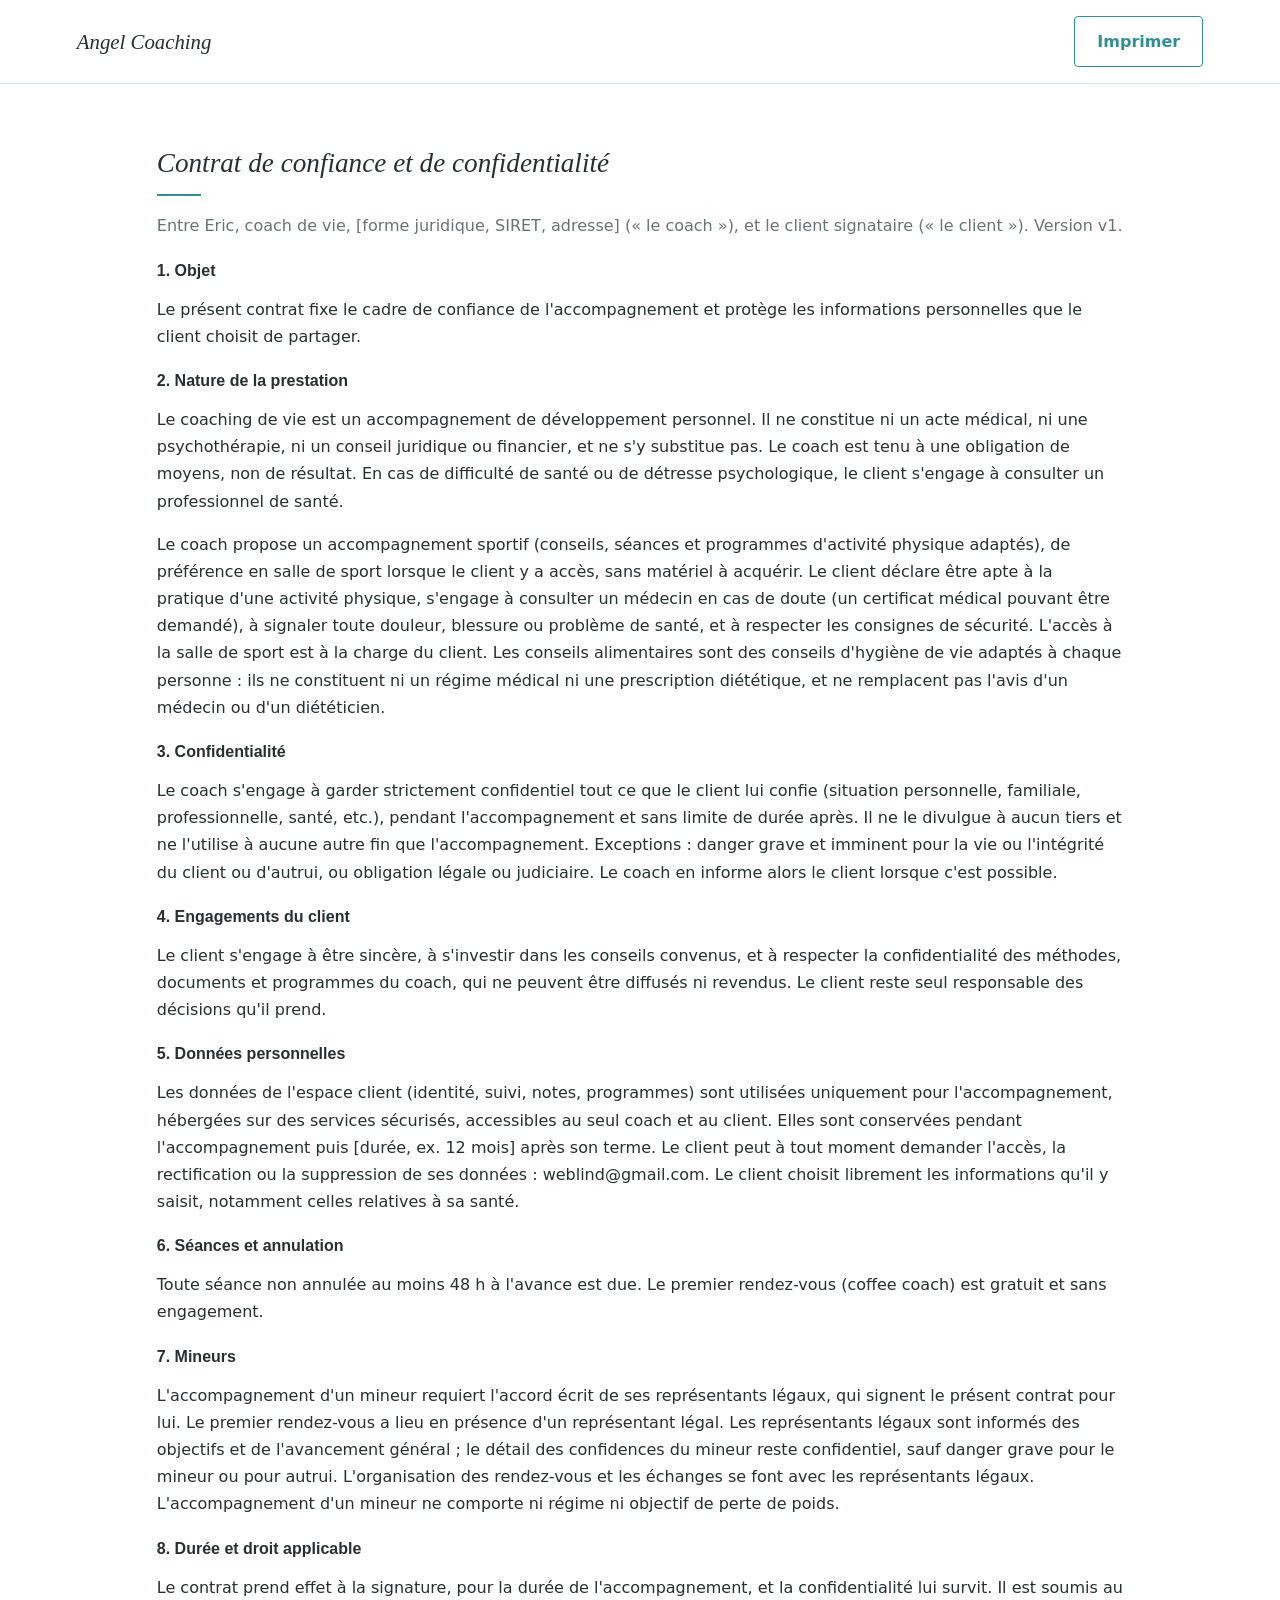
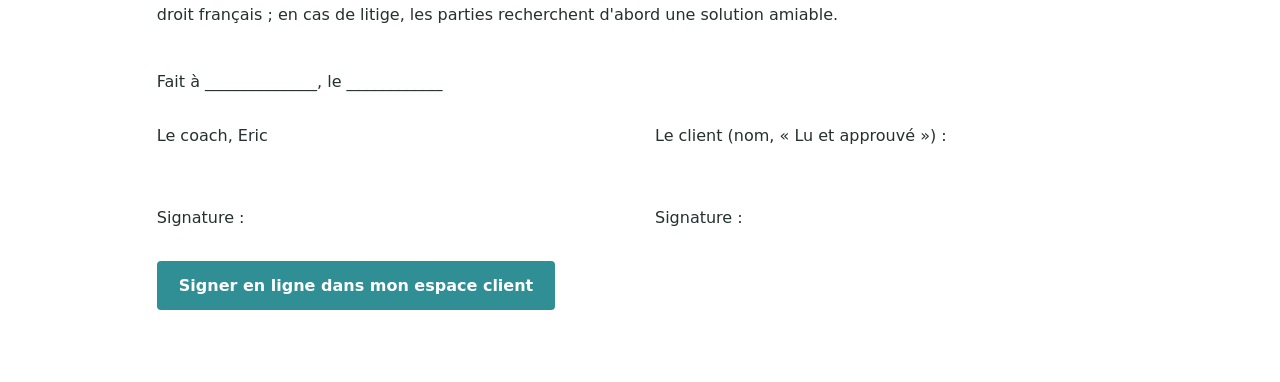
<file: contrat.html>
<!doctype html><html lang="fr"><head><meta charset="utf-8"><meta name="viewport" content="width=device-width,initial-scale=1">
<title>Contrat de confiance et de confidentialité — Angel Coaching</title><meta name="robots" content="noindex"><link rel="stylesheet" href="style.css"></head><body>
<!-- Version v1. Modèle à faire relire par un juriste/avocat avant usage. Si modifié, changer la version (CONTRAT_V dans espace.html + supabase-contrat.sql). -->
<header><b><a href="index.html" style="text-decoration:none;color:inherit">Angel Coaching</a></b><button class="btn alt noprint" onclick="print()">Imprimer</button></header>
<main class="wrap contract"><section><h2>Contrat de confiance et de confidentialité</h2>
<p class="mut">Entre Eric, coach de vie, [forme juridique, SIRET, adresse] (« le coach »), et le client signataire (« le client »). Version v1.</p>
<h3>1. Objet</h3><p>Le présent contrat fixe le cadre de confiance de l'accompagnement et protège les informations personnelles que le client choisit de partager.</p>
<h3>2. Nature de la prestation</h3><p>Le coaching de vie est un accompagnement de développement personnel. Il ne constitue ni un acte médical, ni une psychothérapie, ni un conseil juridique ou financier, et ne s'y substitue pas. Le coach est tenu à une obligation de moyens, non de résultat. En cas de difficulté de santé ou de détresse psychologique, le client s'engage à consulter un professionnel de santé.</p><p>Le coach propose un accompagnement sportif (conseils, séances et programmes d'activité physique adaptés), de préférence en salle de sport lorsque le client y a accès, sans matériel à acquérir. Le client déclare être apte à la pratique d'une activité physique, s'engage à consulter un médecin en cas de doute (un certificat médical pouvant être demandé), à signaler toute douleur, blessure ou problème de santé, et à respecter les consignes de sécurité. L'accès à la salle de sport est à la charge du client. Les conseils alimentaires sont des conseils d'hygiène de vie adaptés à chaque personne : ils ne constituent ni un régime médical ni une prescription diététique, et ne remplacent pas l'avis d'un médecin ou d'un diététicien.</p>
<h3>3. Confidentialité</h3><p>Le coach s'engage à garder strictement confidentiel tout ce que le client lui confie (situation personnelle, familiale, professionnelle, santé, etc.), pendant l'accompagnement et sans limite de durée après. Il ne le divulgue à aucun tiers et ne l'utilise à aucune autre fin que l'accompagnement. Exceptions : danger grave et imminent pour la vie ou l'intégrité du client ou d'autrui, ou obligation légale ou judiciaire. Le coach en informe alors le client lorsque c'est possible.</p>
<h3>4. Engagements du client</h3><p>Le client s'engage à être sincère, à s'investir dans les conseils convenus, et à respecter la confidentialité des méthodes, documents et programmes du coach, qui ne peuvent être diffusés ni revendus. Le client reste seul responsable des décisions qu'il prend.</p>
<h3>5. Données personnelles</h3><p>Les données de l'espace client (identité, suivi, notes, programmes) sont utilisées uniquement pour l'accompagnement, hébergées sur des services sécurisés, accessibles au seul coach et au client. Elles sont conservées pendant l'accompagnement puis [durée, ex. 12 mois] après son terme. Le client peut à tout moment demander l'accès, la rectification ou la suppression de ses données : weblind@gmail.com. Le client choisit librement les informations qu'il y saisit, notamment celles relatives à sa santé.</p>
<h3>6. Séances et annulation</h3><p>Toute séance non annulée au moins 48 h à l'avance est due. Le premier rendez-vous (coffee coach) est gratuit et sans engagement.</p>
<h3>7. Mineurs</h3><p>L'accompagnement d'un mineur requiert l'accord écrit de ses représentants légaux, qui signent le présent contrat pour lui. Le premier rendez-vous a lieu en présence d'un représentant légal. Les représentants légaux sont informés des objectifs et de l'avancement général ; le détail des confidences du mineur reste confidentiel, sauf danger grave pour le mineur ou pour autrui. L'organisation des rendez-vous et les échanges se font avec les représentants légaux. L'accompagnement d'un mineur ne comporte ni régime ni objectif de perte de poids.</p>
<h3>8. Durée et droit applicable</h3><p>Le contrat prend effet à la signature, pour la durée de l'accompagnement, et la confidentialité lui survit. Il est soumis au droit français ; en cas de litige, les parties recherchent d'abord une solution amiable.</p>
<div class="sig"><div>Fait à ______________, le ____________<br><br>Le coach, Eric <br><br><br>Signature :</div><div><br><br>Le client (nom, « Lu et approuvé ») :<br><br><br>Signature :</div></div>
<p class="noprint" style="margin-top:30px"><a class="btn" href="espace.html">Signer en ligne dans mon espace client</a></p></section></main></body></html>
</file>
<file: style.css>
:root{--bg:#fff;--fg:#25302f;--mut:#667472;--acc:#2f8f95;--card:#fff;--line:#dbe6e4;--mist:linear-gradient(180deg,#fbfdf8 0,#d4ece4 45%,#8fd0cf 100%)}
*{box-sizing:border-box}body{margin:0;font:16px/1.7 "Helvetica Neue",system-ui,sans-serif;background:var(--bg);color:var(--fg)}
h1,h2,h3{font-family:Georgia,"Playfair Display",serif;font-weight:400;margin:0 0 14px}h2{font-style:italic;font-size:1.7rem}
a{color:var(--acc)}header{display:flex;justify-content:space-between;align-items:center;flex-wrap:wrap;gap:10px;padding:16px 6vw;background:#fff;border-bottom:1px solid var(--line)}
header b{font:italic 1.3rem Georgia,serif}nav a{margin-left:18px;text-decoration:none;font-weight:500}nav a.btn{margin-left:18px}
.wrap{max-width:980px;margin:0 auto;padding:0 6vw}.mist{background:var(--mist)}.hero{padding:100px 0 80px}h1{font-size:clamp(2.2rem,6vw,3.6rem);line-height:1.1}
.btn{display:inline-block;background:var(--acc);color:#fff!important;border:0;border-radius:4px;padding:11px 22px;font:inherit;font-weight:600;cursor:pointer;text-decoration:none}
.btn.alt{background:transparent;color:var(--acc)!important;border:1px solid var(--acc)}
.grid{display:grid;gap:20px;grid-template-columns:repeat(auto-fit,minmax(210px,1fr))}.card{background:var(--card);border:1px solid var(--line);border-radius:8px;padding:24px}
section{padding:56px 0}.mut{color:var(--mut)}.about{display:grid;gap:32px;grid-template-columns:1fr 210px;align-items:start}@media(max-width:700px){.about{grid-template-columns:1fr}}
.portrait,.ph{background:var(--img,none) center/cover no-repeat,linear-gradient(135deg,#9fd6d3,#e5f3ee);border-radius:6px}.portrait{aspect-ratio:3/4;--img:url(images/portrait.jpg)}
.svc{padding:0;overflow:hidden;display:flex;flex-direction:column}.svc .ph{height:210px;border-radius:0}.svc .in{padding:20px;text-align:center;flex:1;display:flex;flex-direction:column;gap:6px;align-items:center}
.svc h3{font:700 1rem "Helvetica Neue",sans-serif;text-transform:uppercase;letter-spacing:.05em;margin:0}.price{font-weight:700}.tag{font-size:.75rem;background:#e7f4f2;color:var(--acc);padding:2px 10px;border-radius:20px}
.steps{counter-reset:s;display:grid;gap:16px;grid-template-columns:repeat(auto-fit,minmax(220px,1fr));margin:22px 0}.steps div{background:#ffffffcc;border-radius:8px;padding:18px 18px 18px 58px;position:relative}
.steps div:before{counter-increment:s;content:counter(s);position:absolute;left:16px;top:16px;width:30px;height:30px;border-radius:50%;background:var(--acc);color:#fff;text-align:center;line-height:30px;font-weight:700}
input,textarea{width:100%;padding:11px;margin:6px 0 14px;border:1px solid var(--line);border-radius:6px;background:#fff;color:var(--fg);font:inherit}input[type=checkbox]{width:auto;margin:0 8px 0 0}
table{width:100%;border-collapse:collapse}td,th{padding:9px 6px;border-bottom:1px solid var(--line);text-align:left}
.msg{padding:10px 14px;border-radius:8px;background:#fff6e5;border:1px solid #f0dcae;margin-bottom:14px}footer{padding:30px 6vw;background:#55b9bf;color:#fff;text-align:center}footer a{color:#fff}
.contract h3{font:700 1rem "Helvetica Neue",sans-serif;margin:22px 0 4px}.sig{display:grid;grid-template-columns:1fr 1fr;gap:30px;margin-top:40px}
@media print{header,footer,.noprint{display:none!important}body{font-size:12pt}}
/* v2 : visuels */
.mist{background:url(images/montagnes.svg) center bottom/cover no-repeat,var(--mist)}
.hero{padding:140px 0 170px}.hero h1{font-size:clamp(2.6rem,7vw,4.4rem)}.hero p{font-size:1.15rem;max-width:560px}
h2:after{content:"";display:block;width:44px;height:2px;background:var(--acc);margin-top:8px}
.ph{position:relative;background:var(--img,none) center/cover no-repeat,var(--fb,none) center/cover no-repeat,linear-gradient(135deg,#9fd6d3,#e5f3ee)}
.lbl{position:absolute;left:50%;bottom:-16px;transform:translateX(-50%);background:#fff;border:1px solid var(--fg);padding:3px 14px;font:italic .82rem Georgia,serif;white-space:nowrap}
.svc .ph{height:240px}.svc .in{padding-top:34px}.card.svc{transition:.2s}.card.svc:hover{transform:translateY(-4px);box-shadow:0 14px 30px #2f8f9540}
.cup{--img:url(images/coffee.jpg);aspect-ratio:1;background:var(--img,none) center/contain no-repeat,var(--fb,url(images/coffee.svg)) center/contain no-repeat}
.steps div{box-shadow:0 4px 14px #2f8f9526}
/* v3 : fond d'accueil Cloudinary */
.herobg{background:url(https://res.cloudinary.com/dlo1bbmlf/image/upload/f_auto,q_auto,w_1920/v1792512725/fond1_pbdutp.jpg) center/cover no-repeat,url(images/montagnes.svg) center bottom/cover no-repeat,var(--mist)}
.hero h1,.hero p{text-shadow:0 1px 14px #ffffffb0}
/* v4 : en-tête lisible, image complète (silhouettes non coupées) */
.herobg{background:linear-gradient(0deg,rgba(8,20,26,.8) 0,rgba(8,20,26,.35) 40%,rgba(8,20,26,0) 65%),linear-gradient(90deg,rgba(8,20,26,.55) 0,rgba(8,20,26,0) 55%),url(https://res.cloudinary.com/dlo1bbmlf/image/upload/f_auto,q_auto,w_1920/v1792512725/fond1_pbdutp.jpg) 65% top/cover no-repeat,url(images/montagnes.svg) center bottom/cover no-repeat,var(--mist);min-height:min(88vh,800px);display:flex;align-items:flex-end;color:#fff}
.herobg .hero{width:100%;max-width:1200px;padding:200px 6vw 70px}
.herobg .hero h1{color:#fff;max-width:520px;font-size:clamp(2.4rem,5.5vw,4rem);text-shadow:0 2px 18px rgba(0,0,0,.55)}
.herobg .hero p{color:#f2f8f6;max-width:460px;text-shadow:0 1px 12px rgba(0,0,0,.6)}
.herobg .hero p.mut{color:#cfe8e3}
/* v5 : 4 formules sur une seule ligne */
.wrap{max-width:1120px}
#services .grid{grid-template-columns:repeat(3,1fr)}
@media(max-width:960px){#services .grid{grid-template-columns:repeat(2,1fr)}}
@media(max-width:520px){#services .grid{grid-template-columns:1fr}}
.svc .in .btn{margin-top:auto}
/* v6 : dashboards */
.tabs{display:flex;gap:4px;flex-wrap:wrap;border-bottom:1px solid var(--line);margin-bottom:26px}.tabs button{background:none;border:0;padding:10px 14px;font:inherit;cursor:pointer;color:var(--mut)}.tabs button.on{color:var(--acc);border-bottom:2px solid var(--acc);font-weight:600}
.bar{height:12px;background:var(--line);border-radius:8px;overflow:hidden;margin:4px 0 14px}.bar i{display:block;height:100%;background:var(--acc)}
.row{display:flex;gap:12px;align-items:center;padding:10px 0;border-bottom:1px solid var(--line)}.row span{flex:1}.row input[type=checkbox]{width:20px;height:20px;margin:0}
.two{display:grid;gap:24px;grid-template-columns:1fr 1fr}@media(max-width:760px){.two{grid-template-columns:1fr}}
.admin{display:grid;gap:24px;grid-template-columns:240px 1fr;align-items:start}@media(max-width:800px){.admin{grid-template-columns:1fr}}
.cl{display:block;width:100%;text-align:left;margin-bottom:8px}.drop{border:2px dashed var(--acc);border-radius:10px;padding:22px;text-align:center;color:var(--mut);margin:10px 0}
.x{background:none;border:0;color:#b3402f;cursor:pointer;font-size:1.1rem}
/* v7 : un élément "hidden" doit toujours rester caché (dashboards) */
[hidden]{display:none!important}
/* v8 : pas de suivi du poids pour les mineurs */
#app[data-minor="1"] .wt{display:none}
</file>
